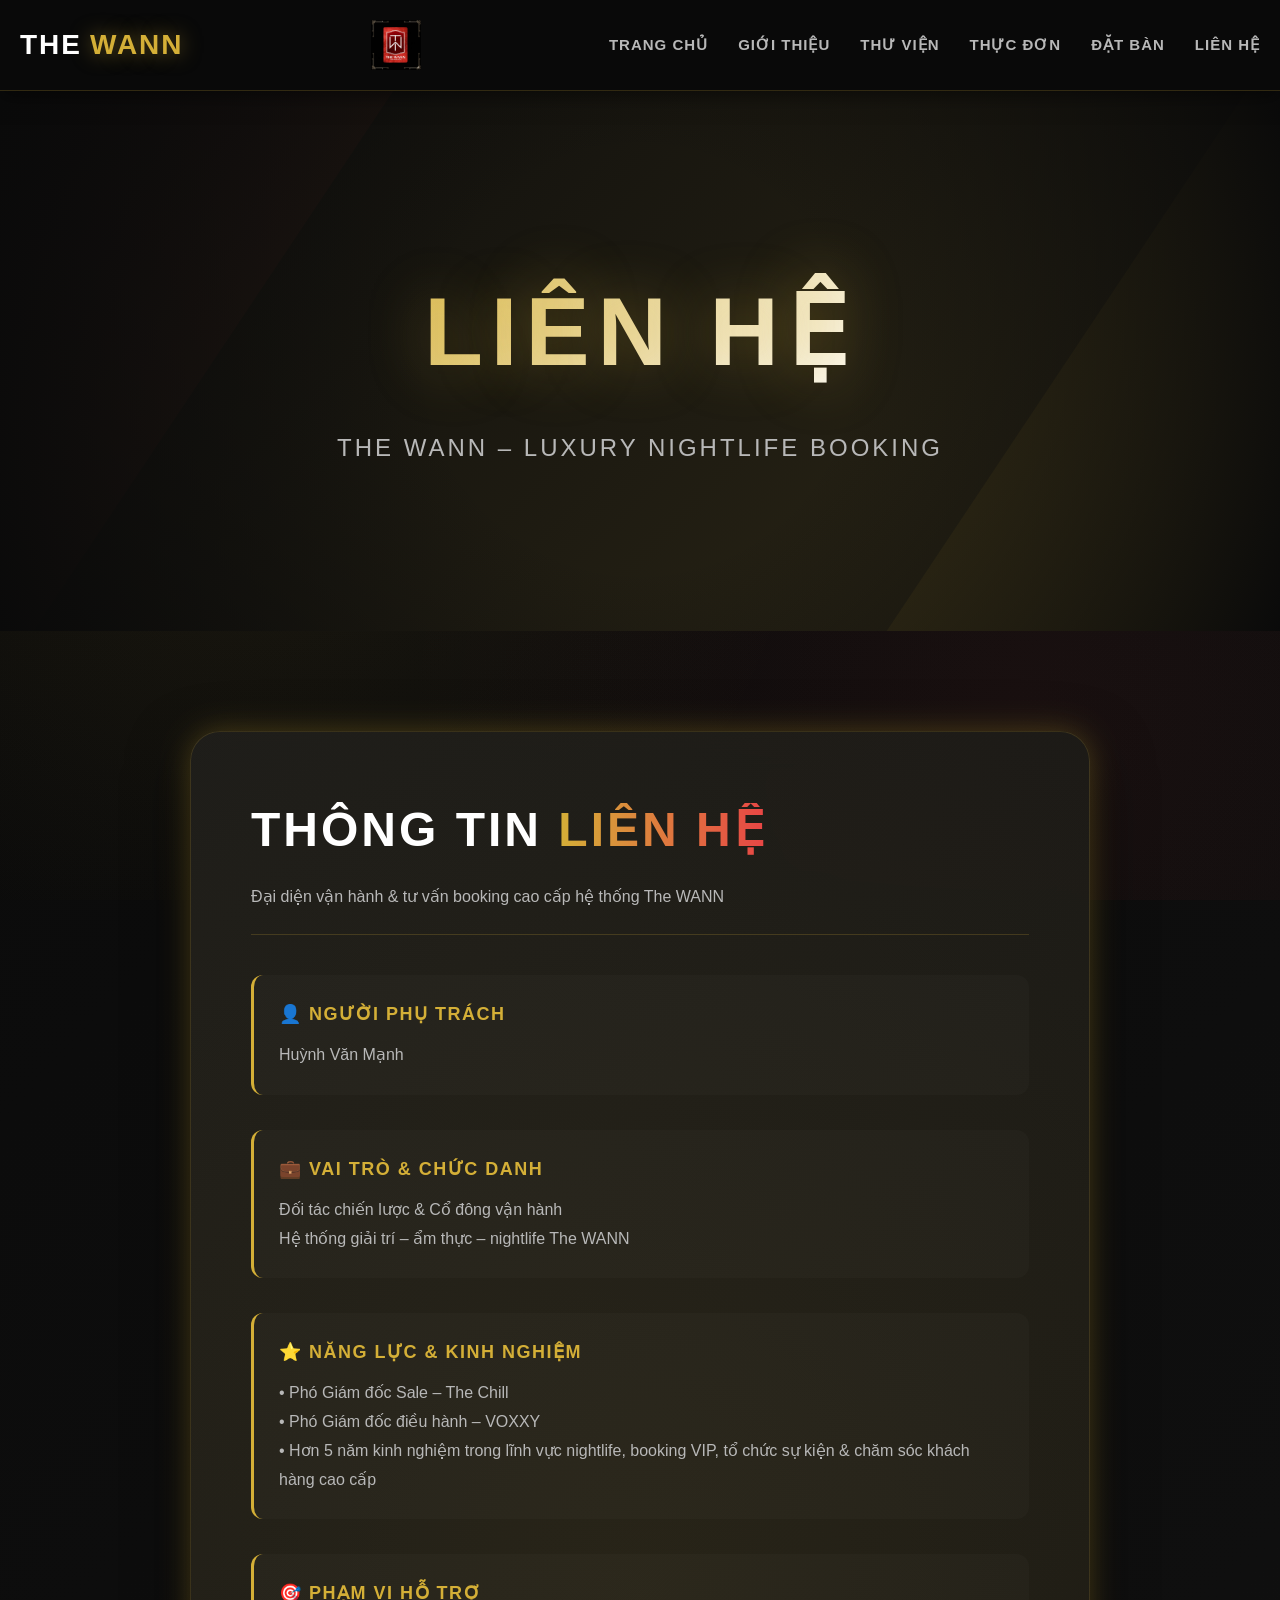
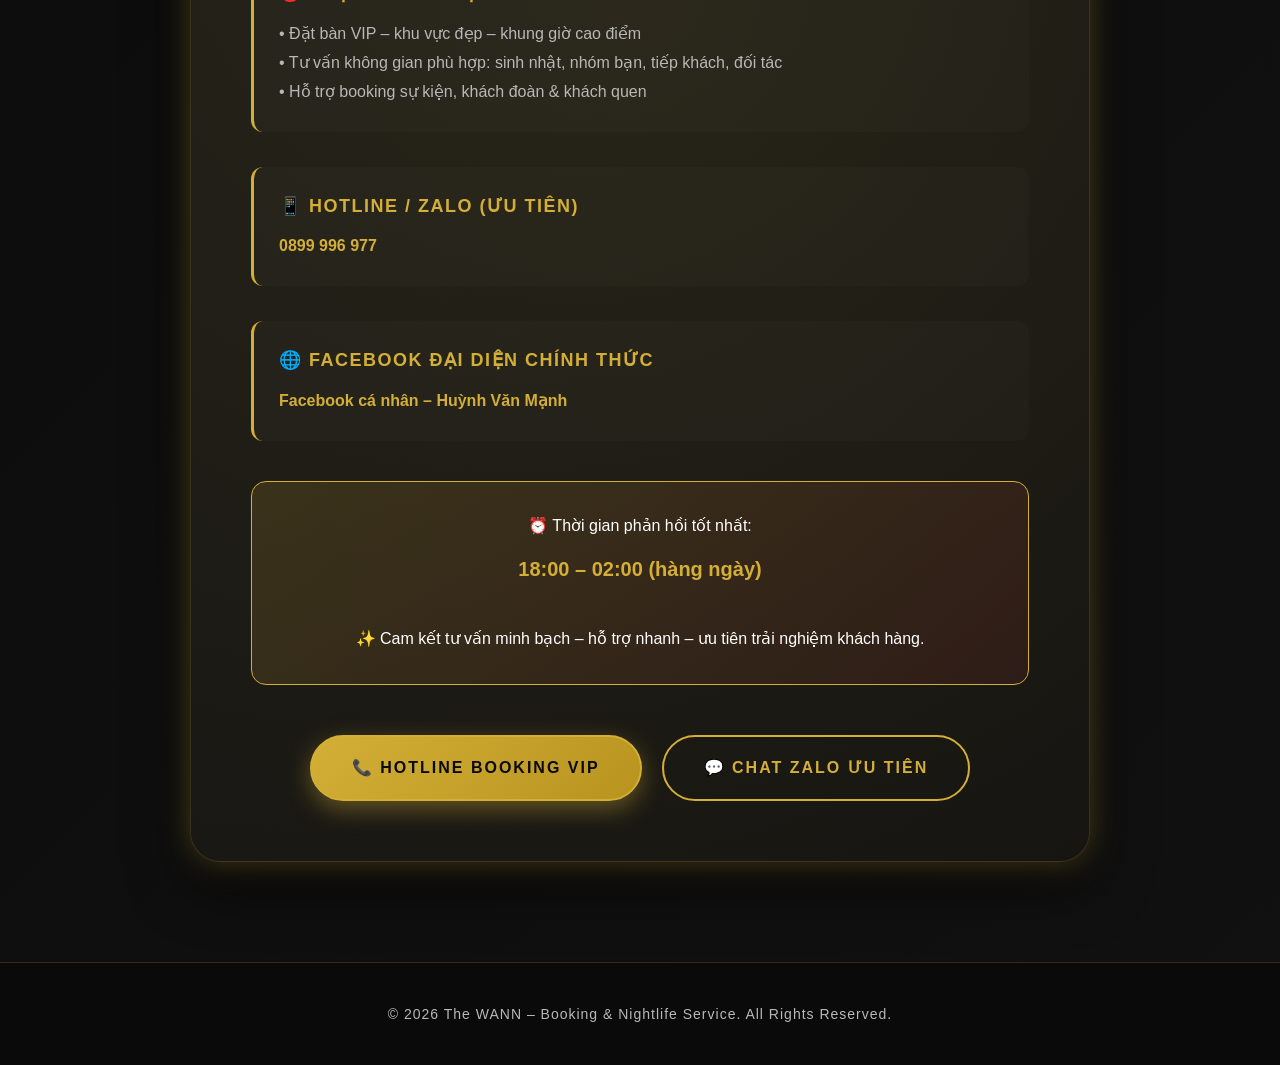
<file: contact.html>
<!DOCTYPE html>
<html lang="vi">
<head>
  <meta charset="UTF-8">
  <title>Liên hệ – The WANN | Booking Nightlife Cao Cấp</title>

  <!-- SEO -->
  <meta name="description" content="Liên hệ The WANN – Đặt bàn VIP, booking nightlife cao cấp, hỗ trợ sự kiện & khách đoàn. Hotline/Zalo 0899 996 977">
  <meta name="keywords" content="The WANN, booking nightlife, đặt bàn VIP, booking bar club, nightlife cao cấp">
  <meta name="viewport" content="width=device-width, initial-scale=1.0">

  <!-- Favicon -->
  <link rel="icon" href="images/favicon.png" type="image/png">

  <style>
    /* ==================== RESET & BASE ==================== */
    * {
      margin: 0;
      padding: 0;
      box-sizing: border-box;
    }

    :root {
      --primary-gold: #d4af37;
      --deep-black: #0a0a0a;
      --dark-bg: #111111;
      --card-bg: #1a1a1a;
      --text-primary: #ffffff;
      --text-secondary: #b8b8b8;
      --accent-red: #e84545;
      --border-subtle: rgba(212, 175, 55, 0.2);
      --shadow-glow: 0 0 30px rgba(212, 175, 55, 0.3);
      --transition: all 0.4s cubic-bezier(0.4, 0, 0.2, 1);
    }

    body {
      font-family: 'Segoe UI', 'Arial', sans-serif;
      background: linear-gradient(135deg, var(--deep-black) 0%, var(--dark-bg) 100%);
      color: var(--text-primary);
      line-height: 1.6;
      overflow-x: hidden;
      position: relative;
    }

    /* Animated Background */
    body::before {
      content: '';
      position: fixed;
      top: 0;
      left: 0;
      width: 100%;
      height: 100%;
      background: 
        radial-gradient(circle at 20% 50%, rgba(212, 175, 55, 0.08) 0%, transparent 50%),
        radial-gradient(circle at 80% 80%, rgba(232, 69, 69, 0.06) 0%, transparent 50%);
      pointer-events: none;
      z-index: 0;
      animation: bgPulse 15s ease-in-out infinite;
    }

    @keyframes bgPulse {
      0%, 100% { opacity: 0.4; }
      50% { opacity: 0.7; }
    }

    .container {
      max-width: 1400px;
      margin: 0 auto;
      padding: 0 20px;
      position: relative;
      z-index: 1;
    }

    /* ==================== HEADER ==================== */
    .site-header {
      background: rgba(10, 10, 10, 0.95);
      backdrop-filter: blur(20px);
      border-bottom: 1px solid var(--border-subtle);
      padding: 20px 0;
      position: sticky;
      top: 0;
      z-index: 1000;
      box-shadow: 0 4px 20px rgba(0, 0, 0, 0.5);
      animation: slideDown 0.6s ease-out;
    }

    @keyframes slideDown {
      from {
        transform: translateY(-100%);
        opacity: 0;
      }
      to {
        transform: translateY(0);
        opacity: 1;
      }
    }

    .header-inner {
      display: flex;
      justify-content: space-between;
      align-items: center;
      gap: 30px;
    }

    .brand {
      font-size: 28px;
      font-weight: 900;
      text-decoration: none;
      display: flex;
      gap: 8px;
      align-items: center;
      transition: var(--transition);
    }

    .brand:hover {
      transform: scale(1.05);
      filter: drop-shadow(0 0 15px var(--primary-gold));
    }

    .brand-the {
      color: var(--text-primary);
      letter-spacing: 2px;
    }

    .brand-wann {
      color: var(--primary-gold);
      letter-spacing: 2px;
      text-shadow: 0 0 20px rgba(212, 175, 55, 0.5);
    }

    .header-logo {
      width: 50px;
      height: 50px;
      object-fit: contain;
      animation: rotate360 20s linear infinite;
    }

    @keyframes rotate360 {
      from { transform: rotate(0deg); }
      to { transform: rotate(360deg); }
    }

    .main-nav ul {
      display: flex;
      list-style: none;
      gap: 30px;
    }

    .main-nav a {
      color: var(--text-secondary);
      text-decoration: none;
      font-weight: 600;
      font-size: 15px;
      text-transform: uppercase;
      letter-spacing: 1px;
      position: relative;
      padding: 8px 0;
      transition: var(--transition);
    }

    .main-nav a::after {
      content: '';
      position: absolute;
      bottom: 0;
      left: 0;
      width: 0;
      height: 2px;
      background: linear-gradient(90deg, var(--primary-gold), var(--accent-red));
      transition: width 0.4s ease;
    }

    .main-nav a:hover {
      color: var(--primary-gold);
    }

    .main-nav a:hover::after {
      width: 100%;
    }

    /* ==================== HERO SECTION ==================== */
    .hero-contact {
      height: 60vh;
      background: 
        linear-gradient(135deg, rgba(10, 10, 10, 0.8), rgba(212, 175, 55, 0.15)),
        url('data:image/svg+xml,<svg xmlns="http://www.w3.org/2000/svg" viewBox="0 0 1200 600"><rect fill="%23111111" width="1200" height="600"/><g fill-opacity="0.1"><polygon fill="%23d4af37" points="1200 0 800 600 1200 600"/><polygon fill="%23e84545" points="0 600 400 0 0 0"/></g></svg>');
      background-size: cover;
      background-position: center;
      background-attachment: fixed;
      display: flex;
      align-items: center;
      justify-content: center;
      position: relative;
      overflow: hidden;
    }

    .hero-contact::before {
      content: '';
      position: absolute;
      top: 0;
      left: 0;
      right: 0;
      bottom: 0;
      background: radial-gradient(circle at center, transparent 30%, var(--deep-black) 100%);
    }

    .hero-content {
      text-align: center;
      position: relative;
      z-index: 2;
      animation: fadeInUp 1s ease-out;
    }

    @keyframes fadeInUp {
      from {
        opacity: 0;
        transform: translateY(50px);
      }
      to {
        opacity: 1;
        transform: translateY(0);
      }
    }

    .hero-content h1 {
      font-size: clamp(48px, 8vw, 96px);
      font-weight: 900;
      background: linear-gradient(135deg, var(--primary-gold), #fff, var(--primary-gold));
      background-size: 200% auto;
      -webkit-background-clip: text;
      -webkit-text-fill-color: transparent;
      background-clip: text;
      letter-spacing: 8px;
      margin-bottom: 20px;
      animation: gradientShift 3s ease infinite;
      text-shadow: 0 0 60px rgba(212, 175, 55, 0.4);
    }

    @keyframes gradientShift {
      0%, 100% { background-position: 0% 50%; }
      50% { background-position: 100% 50%; }
    }

    .hero-content p {
      font-size: clamp(18px, 2.5vw, 24px);
      color: var(--text-secondary);
      letter-spacing: 3px;
      text-transform: uppercase;
      animation: fadeIn 1.5s ease-out 0.3s both;
    }

    @keyframes fadeIn {
      from { opacity: 0; }
      to { opacity: 1; }
    }

    /* ==================== CONTACT SECTION ==================== */
    .contact-section {
      padding: 100px 0;
      position: relative;
      z-index: 1;
    }

    .contact-card {
      max-width: 900px;
      margin: 0 auto;
      background: linear-gradient(135deg, rgba(26, 26, 26, 0.95), rgba(17, 17, 17, 0.95));
      backdrop-filter: blur(20px);
      border: 1px solid var(--border-subtle);
      border-radius: 30px;
      padding: 60px;
      box-shadow: 
        var(--shadow-glow),
        0 20px 60px rgba(0, 0, 0, 0.7);
      position: relative;
      overflow: hidden;
      animation: scaleIn 0.8s ease-out;
    }

    @keyframes scaleIn {
      from {
        opacity: 0;
        transform: scale(0.9);
      }
      to {
        opacity: 1;
        transform: scale(1);
      }
    }

    .contact-card::before {
      content: '';
      position: absolute;
      top: -50%;
      left: -50%;
      width: 200%;
      height: 200%;
      background: radial-gradient(circle, rgba(212, 175, 55, 0.1) 0%, transparent 70%);
      animation: rotate 20s linear infinite;
      pointer-events: none;
    }

    @keyframes rotate {
      from { transform: rotate(0deg); }
      to { transform: rotate(360deg); }
    }

    .contact-card > * {
      position: relative;
      z-index: 2;
    }

    .contact-card h2 {
      font-size: clamp(32px, 5vw, 48px);
      font-weight: 900;
      margin-bottom: 15px;
      text-transform: uppercase;
      letter-spacing: 3px;
      color: var(--text-primary);
    }

    .contact-card h2 span {
      background: linear-gradient(90deg, var(--primary-gold), var(--accent-red));
      -webkit-background-clip: text;
      -webkit-text-fill-color: transparent;
      background-clip: text;
    }

    .contact-sub {
      font-size: 16px;
      color: var(--text-secondary);
      margin-bottom: 40px;
      padding-bottom: 25px;
      border-bottom: 1px solid var(--border-subtle);
    }

    .contact-item {
      margin-bottom: 35px;
      padding: 25px;
      background: rgba(255, 255, 255, 0.02);
      border-left: 3px solid var(--primary-gold);
      border-radius: 12px;
      transition: var(--transition);
      opacity: 0;
      animation: slideInLeft 0.6s ease-out forwards;
    }

    .contact-item:nth-child(even) {
      animation: slideInRight 0.6s ease-out forwards;
    }

    @keyframes slideInLeft {
      from {
        opacity: 0;
        transform: translateX(-30px);
      }
      to {
        opacity: 1;
        transform: translateX(0);
      }
    }

    @keyframes slideInRight {
      from {
        opacity: 0;
        transform: translateX(30px);
      }
      to {
        opacity: 1;
        transform: translateX(0);
      }
    }

    .contact-item:hover {
      background: rgba(212, 175, 55, 0.08);
      transform: translateX(10px);
      box-shadow: 0 8px 25px rgba(212, 175, 55, 0.2);
    }

    .contact-item strong {
      display: block;
      font-size: 18px;
      color: var(--primary-gold);
      margin-bottom: 12px;
      text-transform: uppercase;
      letter-spacing: 1.5px;
      font-weight: 700;
    }

    .contact-item p {
      font-size: 16px;
      color: var(--text-secondary);
      line-height: 1.8;
    }

    .contact-item a {
      color: var(--primary-gold);
      text-decoration: none;
      font-weight: 600;
      transition: var(--transition);
      position: relative;
      display: inline-block;
    }

    .contact-item a::after {
      content: '→';
      margin-left: 8px;
      opacity: 0;
      transition: var(--transition);
    }

    .contact-item a:hover {
      color: var(--accent-red);
      transform: translateX(5px);
    }

    .contact-item a:hover::after {
      opacity: 1;
      margin-left: 12px;
    }

    .contact-note {
      background: linear-gradient(135deg, rgba(212, 175, 55, 0.15), rgba(232, 69, 69, 0.1));
      padding: 30px;
      border-radius: 15px;
      border: 1px solid var(--primary-gold);
      margin: 40px 0;
      text-align: center;
      animation: pulse 2s ease-in-out infinite;
    }

    @keyframes pulse {
      0%, 100% { box-shadow: 0 0 20px rgba(212, 175, 55, 0.3); }
      50% { box-shadow: 0 0 40px rgba(212, 175, 55, 0.6); }
    }

    .contact-note p {
      color: var(--text-primary);
      font-size: 16px;
      line-height: 1.8;
    }

    .contact-note strong {
      color: var(--primary-gold);
      font-size: 20px;
      display: block;
      margin: 10px 0;
    }

    /* ==================== BUTTONS ==================== */
    .contact-actions {
      display: flex;
      gap: 20px;
      margin-top: 50px;
      flex-wrap: wrap;
      justify-content: center;
    }

    .btn {
      display: inline-flex;
      align-items: center;
      justify-content: center;
      padding: 18px 40px;
      font-size: 16px;
      font-weight: 700;
      text-transform: uppercase;
      letter-spacing: 2px;
      text-decoration: none;
      border-radius: 50px;
      transition: var(--transition);
      position: relative;
      overflow: hidden;
      cursor: pointer;
      border: 2px solid var(--primary-gold);
      background: linear-gradient(135deg, var(--primary-gold), #b8941f);
      color: var(--deep-black);
      box-shadow: 0 8px 25px rgba(212, 175, 55, 0.4);
    }

    .btn::before {
      content: '';
      position: absolute;
      top: 50%;
      left: 50%;
      width: 0;
      height: 0;
      border-radius: 50%;
      background: rgba(255, 255, 255, 0.3);
      transform: translate(-50%, -50%);
      transition: width 0.6s, height 0.6s;
    }

    .btn:hover::before {
      width: 300px;
      height: 300px;
    }

    .btn:hover {
      transform: translateY(-3px) scale(1.05);
      box-shadow: 0 15px 40px rgba(212, 175, 55, 0.6);
    }

    .btn-outline {
      background: transparent;
      color: var(--primary-gold);
      border: 2px solid var(--primary-gold);
      box-shadow: none;
    }

    .btn-outline:hover {
      background: var(--primary-gold);
      color: var(--deep-black);
      box-shadow: 0 15px 40px rgba(212, 175, 55, 0.5);
    }

    /* ==================== FOOTER ==================== */
    footer {
      background: var(--deep-black);
      padding: 40px 0;
      text-align: center;
      border-top: 1px solid var(--border-subtle);
      position: relative;
      z-index: 1;
    }

    footer p {
      color: var(--text-secondary);
      font-size: 14px;
      letter-spacing: 1px;
    }

    /* ==================== FLOATING PARTICLES ==================== */
    .particle {
      position: fixed;
      width: 4px;
      height: 4px;
      background: var(--primary-gold);
      border-radius: 50%;
      pointer-events: none;
      opacity: 0;
      z-index: 0;
      animation: float 4s ease-in infinite;
    }

    @keyframes float {
      0% {
        transform: translateY(100vh) scale(0);
        opacity: 0;
      }
      10% {
        opacity: 0.8;
      }
      90% {
        opacity: 0.8;
      }
      100% {
        transform: translateY(-100vh) scale(1);
        opacity: 0;
      }
    }

    /* ==================== SCROLL INDICATOR ==================== */
    .scroll-indicator {
      position: fixed;
      top: 0;
      left: 0;
      height: 4px;
      background: linear-gradient(90deg, var(--primary-gold), var(--accent-red));
      z-index: 9999;
      transform-origin: left;
      transform: scaleX(0);
      transition: transform 0.1s ease-out;
    }

    /* ==================== RESPONSIVE ==================== */
    @media (max-width: 1024px) {
      .header-inner {
        flex-wrap: wrap;
      }

      .main-nav ul {
        gap: 20px;
      }

      .contact-card {
        padding: 40px 30px;
      }
    }

    @media (max-width: 768px) {
      .main-nav ul {
        flex-direction: column;
        gap: 15px;
        align-items: center;
      }

      .hero-contact {
        height: 50vh;
      }

      .contact-card {
        padding: 30px 20px;
        border-radius: 20px;
      }

      .contact-actions {
        flex-direction: column;
      }

      .btn {
        width: 100%;
      }

      .contact-item {
        padding: 20px;
      }
    }

    @media (max-width: 480px) {
      .brand {
        font-size: 22px;
      }

      .header-logo {
        width: 40px;
        height: 40px;
      }

      .hero-content h1 {
        letter-spacing: 4px;
      }

      .contact-card h2 {
        font-size: 28px;
      }
    }

    /* ==================== CUSTOM SCROLLBAR ==================== */
    ::-webkit-scrollbar {
      width: 12px;
    }

    ::-webkit-scrollbar-track {
      background: var(--deep-black);
    }

    ::-webkit-scrollbar-thumb {
      background: linear-gradient(180deg, var(--primary-gold), var(--accent-red));
      border-radius: 10px;
    }

    ::-webkit-scrollbar-thumb:hover {
      background: var(--primary-gold);
    }
  </style>
</head>

<body class="contact-page">

<!-- Scroll Progress Indicator -->
<div class="scroll-indicator" id="scrollIndicator"></div>

<!-- ================= HEADER ================= -->
<header class="site-header">
  <div class="container header-inner">

    <a href="index.html" class="brand" aria-label="The WANN homepage">
      <span class="brand-the">THE</span>
      <span class="brand-wann">WANN</span>
    </a>

    <img src="assets/images/logo.png"
         alt="The WANN Logo"
         class="header-logo"
         width="64" height="64"
         loading="eager"
         onerror="this.style.display='none'">

    <nav class="main-nav" aria-label="Main navigation">
      <ul class="nav-list">
        <li><a href="index.html">Trang Chủ</a></li>
        <li><a href="about.html">Giới Thiệu</a></li>
        <li><a href="gallery.html">Thư Viện</a></li>
        <li><a href="menu.html">Thực Đơn</a></li>
        <li><a href="booking.html">Đặt Bàn</a></li>
        <li><a href="contact.html">Liên Hệ</a></li>
      </ul>
    </nav>

  </div>
</header>

<!-- HERO -->
<header class="hero hero-contact">
  <div class="hero-content">
    <h1>LIÊN HỆ</h1>
    <p>The WANN – Luxury Nightlife Booking</p>
  </div>
</header>

<!-- CONTACT SECTION -->
<section class="contact-section">
  <div class="contact-card">

    <h2>Thông tin <span>liên hệ</span></h2>
    <p class="contact-sub">
      Đại diện vận hành & tư vấn booking cao cấp hệ thống The WANN
    </p>

    <div class="contact-item">
      <strong>👤 Người phụ trách</strong>
      <p>Huỳnh Văn Mạnh</p>
    </div>

    <div class="contact-item">
      <strong>💼 Vai trò & Chức danh</strong>
      <p>
        Đối tác chiến lược & Cổ đông vận hành<br>
        Hệ thống giải trí – ẩm thực – nightlife The WANN
      </p>
    </div>

    <div class="contact-item">
      <strong>⭐ Năng lực & Kinh nghiệm</strong>
      <p>
        • Phó Giám đốc Sale – The Chill<br>
        • Phó Giám đốc điều hành – VOXXY<br>
        • Hơn 5 năm kinh nghiệm trong lĩnh vực nightlife, booking VIP, tổ chức sự kiện & chăm sóc khách hàng cao cấp
      </p>
    </div>

    <div class="contact-item">
      <strong>🎯 Phạm vi hỗ trợ</strong>
      <p>
        • Đặt bàn VIP – khu vực đẹp – khung giờ cao điểm<br>
        • Tư vấn không gian phù hợp: sinh nhật, nhóm bạn, tiếp khách, đối tác<br>
        • Hỗ trợ booking sự kiện, khách đoàn & khách quen
      </p>
    </div>

    <div class="contact-item">
      <strong>📱 Hotline / Zalo (Ưu tiên)</strong>
      <p>
        <a href="tel:0899996977">0899 996 977</a>
      </p>
    </div>

    <div class="contact-item">
      <strong>🌐 Facebook đại diện chính thức</strong>
      <p>
        <a href="https://www.facebook.com/share/16c7bFb5EL/?mibextid=wwXIfr"
           target="_blank"
           rel="noopener noreferrer">
          Facebook cá nhân – Huỳnh Văn Mạnh
        </a>
      </p>
    </div>

    <div class="contact-note">
      <p>
        ⏰ Thời gian phản hồi tốt nhất:<br>
        <strong>18:00 – 02:00 (hàng ngày)</strong><br>
        ✨ Cam kết tư vấn minh bạch – hỗ trợ nhanh – ưu tiên trải nghiệm khách hàng.
      </p>
    </div>

    <div class="contact-actions">
      <a href="tel:0899996977" class="btn">📞 Hotline Booking VIP</a>
      <a href="https://zalo.me/0899996977" class="btn btn-outline">💬 Chat Zalo Ưu tiên</a>
    </div>

  </div>
</section>

<!-- FOOTER -->
<footer>
  <p>© 2026 The WANN – Booking & Nightlife Service. All Rights Reserved.</p>
</footer>

<script>
  // ==================== SCROLL PROGRESS INDICATOR ====================
  window.addEventListener('scroll', () => {
    const scrollIndicator = document.getElementById('scrollIndicator');
    const windowHeight = document.documentElement.scrollHeight - document.documentElement.clientHeight;
    const scrolled = (window.scrollY / windowHeight) * 100;
    scrollIndicator.style.transform = `scaleX(${scrolled / 100})`;
  });

  // ==================== FLOATING PARTICLES ====================
  function createParticle() {
    const particle = document.createElement('div');
    particle.className = 'particle';
    particle.style.left = Math.random() * 100 + 'vw';
    particle.style.animationDuration = (Math.random() * 3 + 2) + 's';
    particle.style.animationDelay = Math.random() * 2 + 's';
    document.body.appendChild(particle);

    setTimeout(() => {
      particle.remove();
    }, 6000);
  }

  setInterval(createParticle, 500);

  // ==================== SMOOTH SCROLL ====================
  document.querySelectorAll('a[href^="#"]').forEach(anchor => {
    anchor.addEventListener('click', function (e) {
      e.preventDefault();
      const target = document.querySelector(this.getAttribute('href'));
      if (target) {
        target.scrollIntoView({
          behavior: 'smooth',
          block: 'start'
        });
      }
    });
  });

  // ==================== CONTACT ITEMS ANIMATION ON SCROLL ====================
  const observerOptions = {
    threshold: 0.1,
    rootMargin: '0px 0px -50px 0px'
  };

  const observer = new IntersectionObserver((entries) => {
    entries.forEach((entry, index) => {
      if (entry.isIntersecting) {
        setTimeout(() => {
          entry.target.style.opacity = '1';
          entry.target.style.transform = 'translateX(0)';
        }, index * 100);
        observer.unobserve(entry.target);
      }
    });
  }, observerOptions);

  document.querySelectorAll('.contact-item').forEach((item) => {
    item.style.opacity = '0';
    observer.observe(item);
  });

  // ==================== BUTTON RIPPLE EFFECT ====================
  document.querySelectorAll('.btn').forEach(button => {
    button.addEventListener('click', function(e) {
      const ripple = document.createElement('span');
      const rect = this.getBoundingClientRect();
      const size = Math.max(rect.width, rect.height);
      const x = e.clientX - rect.left - size / 2;
      const y = e.clientY - rect.top - size / 2;

      ripple.style.width = ripple.style.height = size + 'px';
      ripple.style.left = x + 'px';
      ripple.style.top = y + 'px';
      ripple.classList.add('ripple-effect');

      this.appendChild(ripple);

      setTimeout(() => {
        ripple.remove();
      }, 600);
    });
  });

  // ==================== PARALLAX EFFECT ON HERO ====================
  window.addEventListener('scroll', () => {
    const scrolled = window.pageYOffset;
    const hero = document.querySelector('.hero-contact');
    if (hero) {
      hero.style.transform = `translateY(${scrolled * 0.5}px)`;
    }
  });

  // ==================== COPY TO CLIPBOARD ====================
  document.querySelectorAll('.contact-item a[href^="tel:"]').forEach(link => {
    link.addEventListener('contextmenu', function(e) {
      e.preventDefault();
      const phone = this.textContent.trim();
      navigator.clipboard.writeText(phone).then(() => {
        // Create toast notification
        const toast = document.createElement('div');
        toast.textContent = '📋 Đã sao chép số điện thoại!';
        toast.style.cssText = `
          position: fixed;
          top: 20px;
          right: 20px;
          background: linear-gradient(135deg, #d4af37, #b8941f);
          color: #0a0a0a;
          padding: 15px 25px;
          border-radius: 50px;
          font-weight: 700;
          z-index: 10000;
          animation: slideInRight 0.4s ease-out;
          box-shadow: 0 8px 25px rgba(212, 175, 55, 0.4);
        `;
        document.body.appendChild(toast);

        setTimeout(() => {
          toast.style.animation = 'slideOutRight 0.4s ease-out';
          setTimeout(() => toast.remove(), 400);
        }, 2000);
      });
    });
  });

  // ==================== KEYBOARD NAVIGATION ====================
  document.addEventListener('keydown', (e) => {
    if (e.key === 'Escape') {
      window.scrollTo({ top: 0, behavior: 'smooth' });
    }
  });

  // ==================== PAGE LOAD ANIMATION ====================
  window.addEventListener('load', () => {
    document.body.style.opacity = '0';
    setTimeout(() => {
      document.body.style.transition = 'opacity 0.6s ease-out';
      document.body.style.opacity = '1';
    }, 100);
  });

  // ==================== MOBILE MENU TOGGLE (if needed) ====================
  const createMobileMenu = () => {
    if (window.innerWidth <= 768) {
      const nav = document.querySelector('.main-nav');
      const navList = document.querySelector('.nav-list');
      
      if (!document.querySelector('.mobile-menu-toggle')) {
        const toggle = document.createElement('button');
        toggle.className = 'mobile-menu-toggle';
        toggle.innerHTML = '☰';
        toggle.style.cssText = `
          display: block;
          background: var(--primary-gold);
          color: var(--deep-black);
          border: none;
          padding: 10px 20px;
          font-size: 24px;
          cursor: pointer;
          border-radius: 8px;
        `;
        
        toggle.addEventListener('click', () => {
          navList.style.display = navList.style.display === 'flex' ? 'none' : 'flex';
        });
        
        nav.insertBefore(toggle, navList);
        navList.style.display = 'none';
      }
    }
  };

  createMobileMenu();
  window.addEventListener('resize', createMobileMenu);

  // ==================== CONSOLE EASTER EGG ====================
  console.log('%c🌟 THE WANN - Luxury Nightlife Booking 🌟', 'color: #d4af37; font-size: 20px; font-weight: bold;');
  console.log('%cHotline: 0899 996 977', 'color: #e84545; font-size: 16px;');
  console.log('%cWebsite designed with ❤️', 'color: #b8b8b8; font-size: 12px;');
</script>

</body>
</html>
</file>
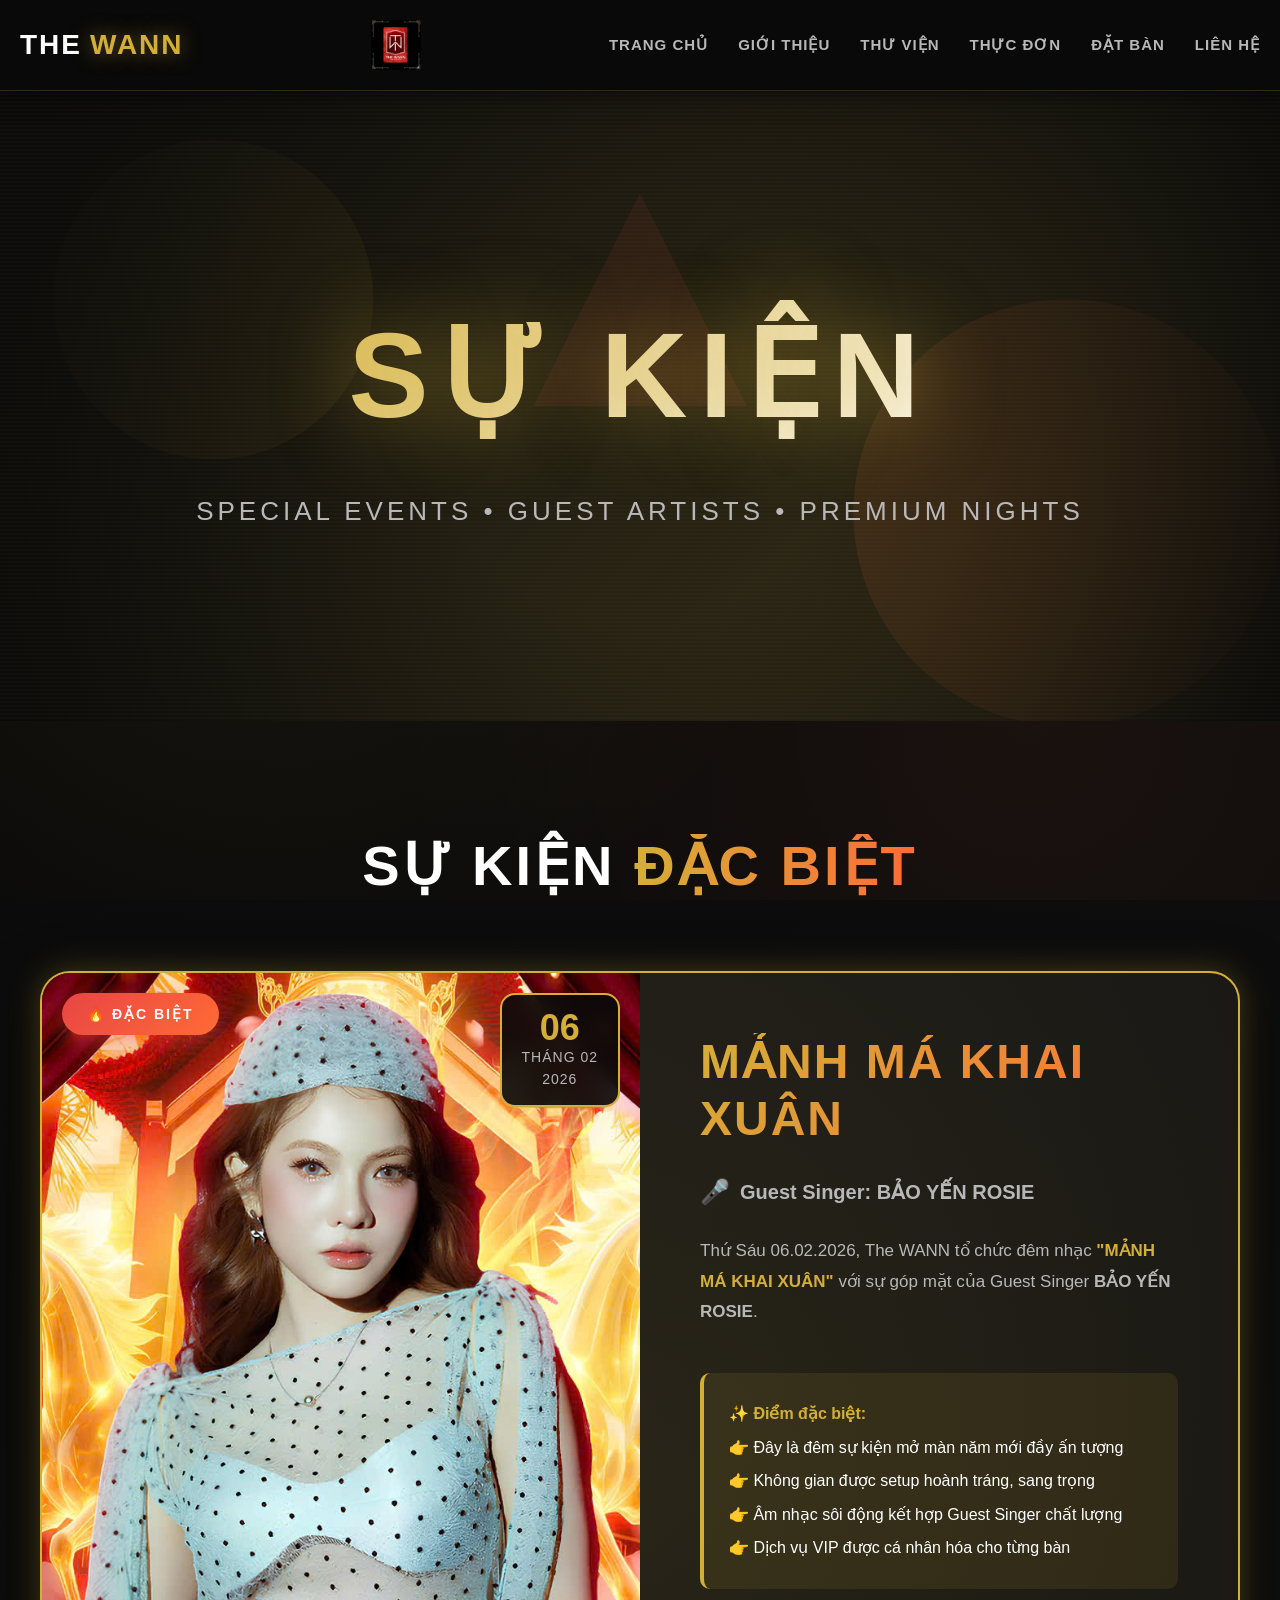
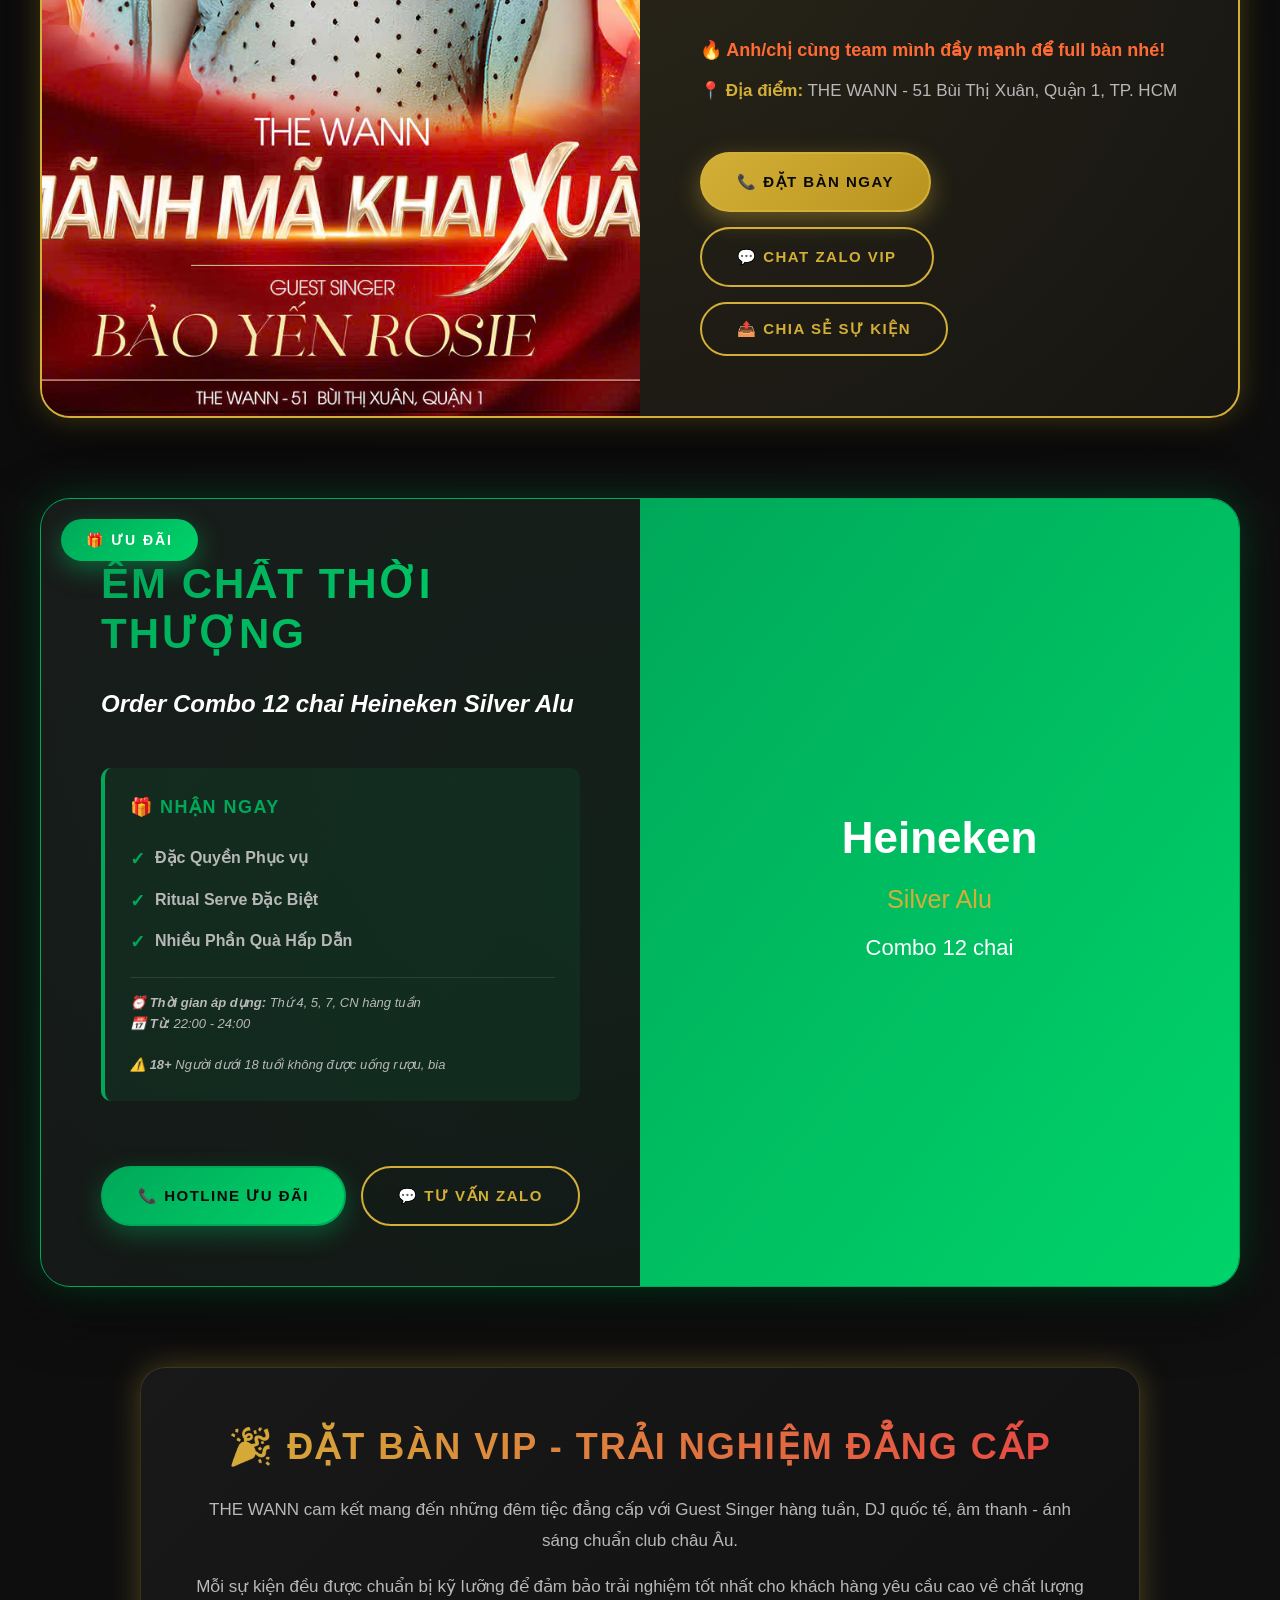
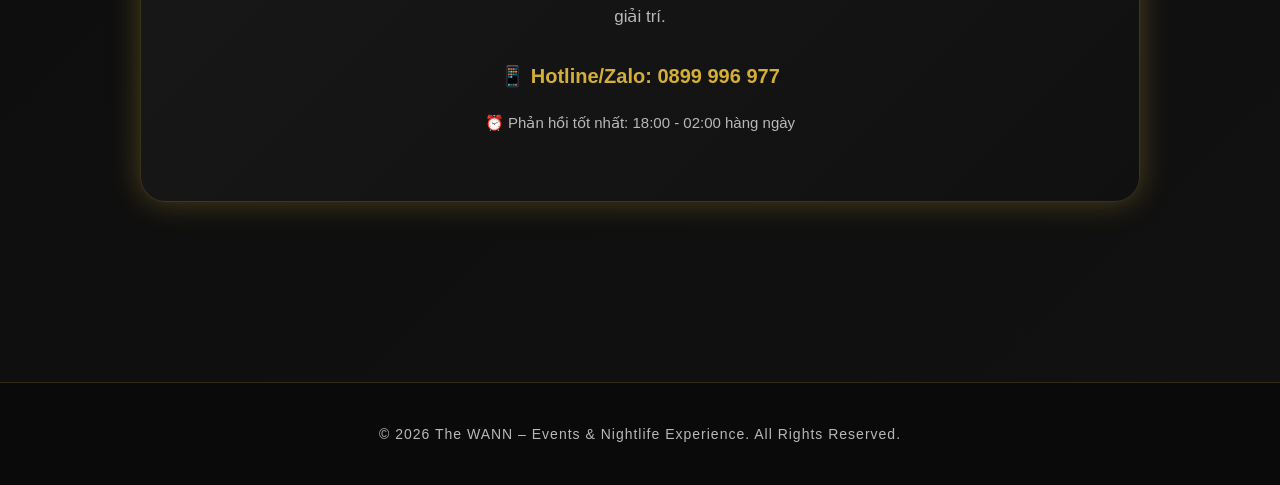
<file: events.html>
<!DOCTYPE html>
<html lang="vi">
<head>
  <meta charset="UTF-8" />
  <meta name="viewport" content="width=device-width, initial-scale=1.0" />
  <title>THE WANN | Sự Kiện - Events & Promotions</title>

  <!-- SEO -->
  <meta name="description" content="Sự kiện đặc biệt tại THE WANN - Guest Singer, DJ quốc tế, Combo Heineken ưu đãi. Đặt bàn VIP ngay!">
  <meta name="keywords" content="The WANN events, guest singer, nightlife events, Heineken promotion, VIP booking">
<!-- ==================== OPEN GRAPH / SOCIAL SHARE ==================== -->
<meta property="og:type" content="event">
<meta property="og:title" content="MẢNH MÁ KHAI XUÂN – Guest Singer Bảo Yến Rosie">
<meta property="og:description" content="Đêm nhạc đặc biệt mở màn năm mới tại THE WANN – 06.02.2026. Không gian sang trọng, âm nhạc đỉnh cao, dịch vụ VIP cá nhân hóa.">
<meta property="og:image" content="https://thewann.club/assets/images/event-manh-ma-khai-xuan.jpg">

<meta property="og:image:width" content="1200">
<meta property="og:image:height" content="630">
<meta property="og:url" content="https://thewann.club/events.html">
<meta property="og:site_name" content="THE WANN">

<!-- ZALO -->
<meta property="zalo:app_id" content="YOUR_ZALO_APP_ID">

<!-- Twitter (phòng hờ) -->
<meta name="twitter:card" content="summary_large_image">

<meta name="twitter:title" content="MẢNH MÁ KHAI XUÂN – THE WANN">
<meta name="twitter:description" content="Guest Singer Bảo Yến Rosie | 06.02.2026 | Đặt bàn VIP ngay">
<meta property="og:image" content="https://thewann.club/assets/images/event-manh-ma-khai-xuan.jpg">



  <!-- Favicon -->
  <link rel="icon" href="images/favicon.png" type="image/png">

  <style>
    /* ==================== RESET & BASE ==================== */
    * {
      margin: 0;
      padding: 0;
      box-sizing: border-box;
    }

    :root {
      --primary-gold: #d4af37;
      --deep-black: #0a0a0a;
      --dark-bg: #111111;
      --card-bg: #1a1a1a;
      --text-primary: #ffffff;
      --text-secondary: #b8b8b8;
      --accent-red: #e84545;
      --accent-orange: #ff6b35;
      --accent-green: #00a859;
      --border-subtle: rgba(212, 175, 55, 0.2);
      --shadow-glow: 0 0 30px rgba(212, 175, 55, 0.3);
      --transition: all 0.4s cubic-bezier(0.4, 0, 0.2, 1);
    }

    body {
      font-family: 'Segoe UI', 'Arial', sans-serif;
      background: linear-gradient(135deg, var(--deep-black) 0%, var(--dark-bg) 100%);
      color: var(--text-primary);
      line-height: 1.6;
      overflow-x: hidden;
      position: relative;
    }

    /* Animated Background */
    body::before {
      content: '';
      position: fixed;
      top: 0;
      left: 0;
      width: 100%;
      height: 100%;
      background: 
        radial-gradient(circle at 20% 50%, rgba(212, 175, 55, 0.08) 0%, transparent 50%),
        radial-gradient(circle at 80% 80%, rgba(255, 107, 53, 0.06) 0%, transparent 50%);
      pointer-events: none;
      z-index: 0;
      animation: bgPulse 15s ease-in-out infinite;
    }

    @keyframes bgPulse {
      0%, 100% { opacity: 0.4; }
      50% { opacity: 0.7; }
    }

    .container {
      max-width: 1400px;
      margin: 0 auto;
      padding: 0 20px;
      position: relative;
      z-index: 1;
    }

    /* ==================== HEADER ==================== */
    .site-header {
      background: rgba(10, 10, 10, 0.98);
      backdrop-filter: blur(20px);
      border-bottom: 1px solid var(--border-subtle);
      padding: 20px 0;
      position: sticky;
      top: 0;
      z-index: 1000;
      box-shadow: 0 4px 20px rgba(0, 0, 0, 0.5);
      animation: slideDown 0.6s ease-out;
    }

    @keyframes slideDown {
      from {
        transform: translateY(-100%);
        opacity: 0;
      }
      to {
        transform: translateY(0);
        opacity: 1;
      }
    }

    .header-inner {
      display: flex;
      justify-content: space-between;
      align-items: center;
      gap: 30px;
    }

    .brand {
      font-size: 28px;
      font-weight: 900;
      text-decoration: none;
      display: flex;
      gap: 8px;
      align-items: center;
      transition: var(--transition);
    }

    .brand:hover {
      transform: scale(1.05);
      filter: drop-shadow(0 0 15px var(--primary-gold));
    }

    .brand-the {
      color: var(--text-primary);
      letter-spacing: 2px;
    }

    .brand-wann {
      color: var(--primary-gold);
      letter-spacing: 2px;
      text-shadow: 0 0 20px rgba(212, 175, 55, 0.5);
    }

    .header-logo {
      width: 50px;
      height: 50px;
      object-fit: contain;
      animation: rotate360 20s linear infinite;
    }

    @keyframes rotate360 {
      from { transform: rotate(0deg); }
      to { transform: rotate(360deg); }
    }

    .main-nav ul {
      display: flex;
      list-style: none;
      gap: 30px;
    }

    .main-nav a {
      color: var(--text-secondary);
      text-decoration: none;
      font-weight: 600;
      font-size: 15px;
      text-transform: uppercase;
      letter-spacing: 1px;
      position: relative;
      padding: 8px 0;
      transition: var(--transition);
    }

    .main-nav a::after {
      content: '';
      position: absolute;
      bottom: 0;
      left: 0;
      width: 0;
      height: 2px;
      background: linear-gradient(90deg, var(--primary-gold), var(--accent-red));
      transition: width 0.4s ease;
    }

    .main-nav a:hover {
      color: var(--primary-gold);
    }

    .main-nav a:hover::after {
      width: 100%;
    }

    /* ==================== HERO SECTION ==================== */
    .events-hero {
      height: 70vh;
      background: 
        linear-gradient(135deg, rgba(10, 10, 10, 0.7), rgba(212, 175, 55, 0.2)),
        url('data:image/svg+xml,<svg xmlns="http://www.w3.org/2000/svg" viewBox="0 0 1200 600"><rect fill="%23111111" width="1200" height="600"/><g fill-opacity="0.15"><circle fill="%23d4af37" cx="200" cy="200" r="150"/><circle fill="%23ff6b35" cx="1000" cy="400" r="200"/><polygon fill="%23e84545" points="600,100 700,300 500,300"/></g></svg>');
      background-size: cover;
      background-position: center;
      background-attachment: fixed;
      display: flex;
      align-items: center;
      justify-content: center;
      position: relative;
      overflow: hidden;
    }

    .events-hero::before {
      content: '';
      position: absolute;
      top: 0;
      left: 0;
      right: 0;
      bottom: 0;
      background: radial-gradient(circle at center, transparent 30%, var(--deep-black) 100%);
    }

    .events-hero::after {
      content: '';
      position: absolute;
      width: 100%;
      height: 100%;
      background: 
        repeating-linear-gradient(0deg, transparent, transparent 2px, rgba(212, 175, 55, 0.03) 2px, rgba(212, 175, 55, 0.03) 4px);
      animation: scan 8s linear infinite;
    }

    @keyframes scan {
      from { transform: translateY(0); }
      to { transform: translateY(50px); }
    }

    .hero-content {
      text-align: center;
      position: relative;
      z-index: 2;
      animation: heroFadeIn 1.2s ease-out;
    }

    @keyframes heroFadeIn {
      from {
        opacity: 0;
        transform: translateY(50px);
      }
      to {
        opacity: 1;
        transform: translateY(0);
      }
    }

    .hero-content h1 {
      font-size: clamp(56px, 10vw, 120px);
      font-weight: 900;
      background: linear-gradient(135deg, var(--primary-gold), #fff, var(--accent-orange));
      background-size: 200% auto;
      -webkit-background-clip: text;
      -webkit-text-fill-color: transparent;
      background-clip: text;
      letter-spacing: 12px;
      margin-bottom: 20px;
      animation: gradientShift 3s ease infinite;
      text-shadow: 0 0 80px rgba(212, 175, 55, 0.6);
    }

    @keyframes gradientShift {
      0%, 100% { background-position: 0% 50%; }
      50% { background-position: 100% 50%; }
    }

    .hero-content p {
      font-size: clamp(18px, 2.5vw, 26px);
      color: var(--text-secondary);
      letter-spacing: 4px;
      text-transform: uppercase;
      animation: fadeIn 1.5s ease-out 0.3s both;
    }

    @keyframes fadeIn {
      from { opacity: 0; }
      to { opacity: 1; }
    }

    /* ==================== EVENTS SECTION ==================== */
    .events-section {
      padding: 100px 20px;
      position: relative;
      z-index: 1;
    }

    .section-title {
      text-align: center;
      font-size: clamp(36px, 5vw, 56px);
      font-weight: 900;
      text-transform: uppercase;
      letter-spacing: 3px;
      margin-bottom: 60px;
      animation: fadeInUp 0.8s ease-out;
    }

    @keyframes fadeInUp {
      from {
        opacity: 0;
        transform: translateY(30px);
      }
      to {
        opacity: 1;
        transform: translateY(0);
      }
    }

    .section-title span {
      background: linear-gradient(90deg, var(--primary-gold), var(--accent-orange));
      -webkit-background-clip: text;
      -webkit-text-fill-color: transparent;
      background-clip: text;
    }

    /* ==================== EVENT CARD - FEATURED ==================== */
    .event-featured {
      max-width: 1200px;
      margin: 0 auto 80px;
      background: linear-gradient(135deg, rgba(26, 26, 26, 0.95), rgba(17, 17, 17, 0.95));
      backdrop-filter: blur(20px);
      border: 2px solid var(--primary-gold);
      border-radius: 30px;
      overflow: hidden;
      box-shadow: 
        var(--shadow-glow),
        0 20px 60px rgba(0, 0, 0, 0.7);
      position: relative;
      animation: scaleIn 0.8s ease-out;
    }

    @keyframes scaleIn {
      from {
        opacity: 0;
        transform: scale(0.95);
      }
      to {
        opacity: 1;
        transform: scale(1);
      }
    }

    .event-featured::before {
      content: '';
      position: absolute;
      top: -50%;
      right: -50%;
      width: 200%;
      height: 200%;
      background: radial-gradient(circle, rgba(212, 175, 55, 0.1) 0%, transparent 70%);
      animation: rotate 30s linear infinite;
      pointer-events: none;
    }

    @keyframes rotate {
      from { transform: rotate(0deg); }
      to { transform: rotate(360deg); }
    }

    .event-featured-badge {
      position: absolute;
      top: 20px;
      left: 20px;
      background: linear-gradient(135deg, var(--accent-red), var(--accent-orange));
      color: var(--text-primary);
      padding: 10px 25px;
      border-radius: 50px;
      font-weight: 900;
      font-size: 14px;
      text-transform: uppercase;
      letter-spacing: 2px;
      z-index: 10;
      box-shadow: 0 8px 25px rgba(232, 69, 69, 0.5);
      animation: pulse 2s ease-in-out infinite;
    }

    @keyframes pulse {
      0%, 100% { transform: scale(1); box-shadow: 0 8px 25px rgba(232, 69, 69, 0.5); }
      50% { transform: scale(1.05); box-shadow: 0 12px 35px rgba(232, 69, 69, 0.7); }
    }

    .event-featured-content {
      display: grid;
      grid-template-columns: 1fr 1fr;
      gap: 0;
      position: relative;
      z-index: 2;
    }

    .event-image {
      position: relative;
      overflow: hidden;
      min-height: 600px;
    }

    .event-image img {
      width: 100%;
      height: 100%;
      object-fit: cover;
      transition: var(--transition);
    }

    .event-featured:hover .event-image img {
      transform: scale(1.1);
    }

    .event-date-tag {
      position: absolute;
      top: 20px;
      right: 20px;
      background: rgba(10, 10, 10, 0.9);
      backdrop-filter: blur(10px);
      border: 2px solid var(--primary-gold);
      border-radius: 15px;
      padding: 15px 20px;
      text-align: center;
      z-index: 5;
    }

    .event-date-tag .day {
      font-size: 36px;
      font-weight: 900;
      color: var(--primary-gold);
      line-height: 1;
    }

    .event-date-tag .month {
      font-size: 14px;
      text-transform: uppercase;
      letter-spacing: 1px;
      color: var(--text-secondary);
    }

    .event-info {
      padding: 60px;
      display: flex;
      flex-direction: column;
      justify-content: center;
      gap: 25px;
    }

    .event-title {
      font-size: clamp(32px, 4vw, 48px);
      font-weight: 900;
      text-transform: uppercase;
      letter-spacing: 2px;
      background: linear-gradient(135deg, var(--primary-gold), var(--accent-orange));
      -webkit-background-clip: text;
      -webkit-text-fill-color: transparent;
      background-clip: text;
      line-height: 1.2;
    }

    .event-subtitle {
      font-size: 20px;
      color: var(--text-secondary);
      font-weight: 600;
      display: flex;
      align-items: center;
      gap: 10px;
    }

    .event-subtitle::before {
      content: '🎤';
      font-size: 24px;
    }

    .event-description {
      font-size: 17px;
      line-height: 1.8;
      color: var(--text-secondary);
    }

    .event-highlights {
      background: rgba(212, 175, 55, 0.1);
      border-left: 4px solid var(--primary-gold);
      padding: 20px 25px;
      border-radius: 10px;
      margin: 20px 0;
    }

    .event-highlights p {
      margin: 8px 0;
      font-size: 16px;
      color: var(--text-primary);
    }

    .event-highlights strong {
      color: var(--primary-gold);
    }

    .event-cta {
      display: flex;
      gap: 15px;
      margin-top: 20px;
      flex-wrap: wrap;
    }

    /* ==================== PROMOTION SECTION ==================== */
    .promotion-card {
      max-width: 1200px;
      margin: 80px auto;
      background: linear-gradient(135deg, rgba(26, 26, 26, 0.95), rgba(17, 17, 17, 0.95));
      backdrop-filter: blur(20px);
      border: 1px solid var(--accent-green);
      border-radius: 30px;
      overflow: hidden;
      box-shadow: 
        0 0 40px rgba(0, 168, 89, 0.3),
        0 20px 60px rgba(0, 0, 0, 0.7);
      position: relative;
      animation: scaleIn 0.8s ease-out 0.3s both;
    }

    .promotion-card::before {
      content: '';
      position: absolute;
      top: -50%;
      left: -50%;
      width: 200%;
      height: 200%;
      background: radial-gradient(circle, rgba(0, 168, 89, 0.08) 0%, transparent 70%);
      animation: rotate 25s linear infinite reverse;
      pointer-events: none;
    }

    .promotion-badge {
      position: absolute;
      top: 20px;
      left: 20px;
      background: linear-gradient(135deg, var(--accent-green), #00d46a);
      color: #fff;
      padding: 10px 25px;
      border-radius: 50px;
      font-weight: 900;
      font-size: 14px;
      text-transform: uppercase;
      letter-spacing: 2px;
      z-index: 10;
      box-shadow: 0 8px 25px rgba(0, 168, 89, 0.5);
      animation: pulse 2s ease-in-out infinite;
    }

    .promotion-content {
      display: grid;
      grid-template-columns: 1fr 1fr;
      gap: 0;
      position: relative;
      z-index: 2;
    }

    .promotion-image {
      position: relative;
      overflow: hidden;
      min-height: 600px;
    }

    .promotion-image img {
      width: 100%;
      height: 100%;
      object-fit: cover;
      transition: var(--transition);
    }

    .promotion-card:hover .promotion-image img {
      transform: scale(1.08);
    }

    .promotion-info {
      padding: 60px;
      display: flex;
      flex-direction: column;
      justify-content: center;
      gap: 25px;
    }

    .promotion-title {
      font-size: clamp(28px, 4vw, 42px);
      font-weight: 900;
      text-transform: uppercase;
      letter-spacing: 2px;
      background: linear-gradient(135deg, var(--accent-green), #00d46a);
      -webkit-background-clip: text;
      -webkit-text-fill-color: transparent;
      background-clip: text;
      line-height: 1.2;
    }

    .promotion-subtitle {
      font-size: 24px;
      color: var(--text-primary);
      font-weight: 700;
      font-style: italic;
    }

    .promotion-details {
      background: rgba(0, 168, 89, 0.1);
      border-left: 4px solid var(--accent-green);
      padding: 25px;
      border-radius: 10px;
      margin: 20px 0;
    }

    .promotion-details h4 {
      color: var(--accent-green);
      font-size: 18px;
      font-weight: 900;
      text-transform: uppercase;
      letter-spacing: 1.5px;
      margin-bottom: 15px;
    }

    .promotion-details ul {
      list-style: none;
      padding: 0;
    }

    .promotion-details li {
      padding: 8px 0;
      padding-left: 25px;
      position: relative;
      color: var(--text-secondary);
      font-size: 16px;
    }

    .promotion-details li::before {
      content: '✓';
      position: absolute;
      left: 0;
      color: var(--accent-green);
      font-weight: 900;
      font-size: 18px;
    }

    .promotion-note {
      font-size: 13px;
      color: var(--text-secondary);
      font-style: italic;
      margin-top: 15px;
      padding-top: 15px;
      border-top: 1px solid rgba(255, 255, 255, 0.1);
    }

    /* ==================== BUTTONS ==================== */
    .btn {
      display: inline-flex;
      align-items: center;
      justify-content: center;
      padding: 16px 35px;
      font-size: 15px;
      font-weight: 700;
      text-transform: uppercase;
      letter-spacing: 1.5px;
      text-decoration: none;
      border-radius: 50px;
      transition: var(--transition);
      position: relative;
      overflow: hidden;
      cursor: pointer;
      border: 2px solid var(--primary-gold);
      background: linear-gradient(135deg, var(--primary-gold), #b8941f);
      color: var(--deep-black);
      box-shadow: 0 8px 25px rgba(212, 175, 55, 0.4);
    }

    .btn::before {
      content: '';
      position: absolute;
      top: 50%;
      left: 50%;
      width: 0;
      height: 0;
      border-radius: 50%;
      background: rgba(255, 255, 255, 0.3);
      transform: translate(-50%, -50%);
      transition: width 0.6s, height 0.6s;
    }

    .btn:hover::before {
      width: 300px;
      height: 300px;
    }

    .btn:hover {
      transform: translateY(-3px) scale(1.05);
      box-shadow: 0 15px 40px rgba(212, 175, 55, 0.6);
    }

    .btn-outline {
      background: transparent;
      color: var(--primary-gold);
      box-shadow: none;
    }

    .btn-outline:hover {
      background: var(--primary-gold);
      color: var(--deep-black);
      box-shadow: 0 15px 40px rgba(212, 175, 55, 0.5);
    }

    .btn-green {
      border-color: var(--accent-green);
      background: linear-gradient(135deg, var(--accent-green), #00d46a);
      box-shadow: 0 8px 25px rgba(0, 168, 89, 0.4);
    }

    .btn-green:hover {
      box-shadow: 0 15px 40px rgba(0, 168, 89, 0.6);
    }

    /* ==================== INFO BOX ==================== */
    .info-box {
      max-width: 1000px;
      margin: 80px auto;
      padding: 50px;
      background: linear-gradient(135deg, rgba(26, 26, 26, 0.95), rgba(17, 17, 17, 0.95));
      backdrop-filter: blur(20px);
      border: 1px solid var(--border-subtle);
      border-radius: 25px;
      box-shadow: var(--shadow-glow);
      text-align: center;
      animation: fadeInUp 0.8s ease-out 0.5s both;
    }

    .info-box h3 {
      font-size: clamp(24px, 3vw, 36px);
      font-weight: 900;
      text-transform: uppercase;
      letter-spacing: 2px;
      background: linear-gradient(90deg, var(--primary-gold), var(--accent-red));
      -webkit-background-clip: text;
      -webkit-text-fill-color: transparent;
      background-clip: text;
      margin-bottom: 20px;
    }

    .info-box p {
      font-size: 17px;
      line-height: 1.8;
      color: var(--text-secondary);
      margin-bottom: 15px;
    }

    /* ==================== SCROLL INDICATOR ==================== */
    .scroll-indicator {
      position: fixed;
      top: 0;
      left: 0;
      height: 4px;
      background: linear-gradient(90deg, var(--primary-gold), var(--accent-orange), var(--accent-green));
      z-index: 9999;
      transform-origin: left;
      transform: scaleX(0);
      transition: transform 0.1s ease-out;
    }

    /* ==================== PARTICLES ==================== */
    .particle {
      position: fixed;
      width: 4px;
      height: 4px;
      background: var(--primary-gold);
      border-radius: 50%;
      pointer-events: none;
      opacity: 0;
      z-index: 0;
      animation: float 4s ease-in infinite;
    }

    @keyframes float {
      0% {
        transform: translateY(100vh) scale(0);
        opacity: 0;
      }
      10% {
        opacity: 0.8;
      }
      90% {
        opacity: 0.8;
      }
      100% {
        transform: translateY(-100vh) scale(1);
        opacity: 0;
      }
    }

    /* ==================== FOOTER ==================== */
    footer {
      background: var(--deep-black);
      padding: 40px 0;
      text-align: center;
      border-top: 1px solid var(--border-subtle);
      position: relative;
      z-index: 1;
    }

    footer p {
      color: var(--text-secondary);
      font-size: 14px;
      letter-spacing: 1px;
    }

    /* ==================== RESPONSIVE ==================== */
    @media (max-width: 1024px) {
      .header-inner {
        flex-wrap: wrap;
      }

      .main-nav ul {
        gap: 20px;
      }

      .event-featured-content,
      .promotion-content {
        grid-template-columns: 1fr;
      }

      .event-image,
      .promotion-image {
        min-height: 400px;
      }

      .event-info,
      .promotion-info {
        padding: 40px 30px;
      }
    }

    @media (max-width: 768px) {
      .main-nav ul {
        flex-direction: column;
        gap: 15px;
        align-items: center;
      }

      .events-hero {
        height: 50vh;
      }

      .events-section {
        padding: 60px 15px;
      }

      .event-info,
      .promotion-info {
        padding: 30px 20px;
      }

      .event-cta {
        flex-direction: column;
      }

      .btn {
        width: 100%;
      }

      .info-box {
        padding: 30px 20px;
        margin: 50px 15px;
      }

      .event-featured-badge,
      .promotion-badge {
        font-size: 12px;
        padding: 8px 20px;
      }
    }

    @media (max-width: 480px) {
      .brand {
        font-size: 22px;
      }

      .header-logo {
        width: 40px;
        height: 40px;
      }

      .hero-content h1 {
        letter-spacing: 6px;
      }

      .event-title,
      .promotion-title {
        font-size: 28px;
      }

      .event-subtitle {
        font-size: 16px;
      }

      .event-date-tag {
        padding: 10px 15px;
      }

      .event-date-tag .day {
        font-size: 28px;
      }
    }

    /* ==================== CUSTOM SCROLLBAR ==================== */
    ::-webkit-scrollbar {
      width: 12px;
    }

    ::-webkit-scrollbar-track {
      background: var(--deep-black);
    }

    ::-webkit-scrollbar-thumb {
      background: linear-gradient(180deg, var(--primary-gold), var(--accent-orange));
      border-radius: 10px;
    }

    ::-webkit-scrollbar-thumb:hover {
      background: var(--primary-gold);
    }

    /* ==================== LOADING ANIMATION ==================== */
    .loading-overlay {
      position: fixed;
      top: 0;
      left: 0;
      right: 0;
      bottom: 0;
      background: var(--deep-black);
      display: flex;
      align-items: center;
      justify-content: center;
      z-index: 10001;
      transition: opacity 0.6s ease-out;
    }

    .loading-overlay.hide {
      opacity: 0;
      pointer-events: none;
    }

    .loader {
      width: 60px;
      height: 60px;
      border: 4px solid rgba(212, 175, 55, 0.2);
      border-top-color: var(--primary-gold);
      border-radius: 50%;
      animation: spin 1s linear infinite;
    }

    @keyframes spin {
      to { transform: rotate(360deg); }
    }
  </style>
</head>

<body>

<!-- Loading Overlay -->
<div class="loading-overlay" id="loadingOverlay">
  <div class="loader"></div>
</div>

<!-- Scroll Progress Indicator -->
<div class="scroll-indicator" id="scrollIndicator"></div>

<!-- ================= HEADER ================= -->
<header class="site-header">
  <div class="container header-inner">

    <a href="index.html" class="brand" aria-label="The WANN homepage">
      <span class="brand-the">THE</span>
      <span class="brand-wann">WANN</span>
    </a>

    <img src="assets/images/logo.png"
         alt="The WANN Logo"
         class="header-logo"
         width="64" height="64"
         loading="eager"
         onerror="this.style.display='none'">

    <nav class="main-nav" aria-label="Main navigation">
      <ul class="nav-list">
        <li><a href="index.html">Trang Chủ</a></li>
        <li><a href="about.html">Giới Thiệu</a></li>
        <li><a href="gallery.html">Thư Viện</a></li>
        <li><a href="menu.html">Thực Đơn</a></li>
        <li><a href="booking.html">Đặt Bàn</a></li>
        <li><a href="contact.html">Liên Hệ</a></li>
      </ul>
    </nav>

  </div>
</header>

<!-- HERO SECTION -->
<header class="events-hero">
  <div class="hero-content">
    <h1>SỰ KIỆN</h1>
    <p>Special Events • Guest Artists • Premium Nights</p>
  </div>
</header>

<!-- EVENTS SECTION -->
<section class="events-section">
  
  <h2 class="section-title">Sự kiện <span>Đặc Biệt</span></h2>

  <!-- FEATURED EVENT - MẢNH MÁ KHAI XUÂN -->
  <div class="event-featured">
    <div class="event-featured-badge">🔥 ĐẶC BIỆT</div>
    
    <div class="event-featured-content">
      <div class="event-image">
        <div class="event-date-tag">
          <div class="day">06</div>
          <div class="month">Tháng 02</div>
          <div class="month">2026</div>
        </div>
       <img src="/assets/images/event-manh-ma-khai-xuan.jpg"
     alt="Mảnh Má Khai Xuân – Guest Singer Bảo Yến Rosie">


      </div>

      <div class="event-info">
        <h3 class="event-title">MẢNH MÁ KHAI XUÂN</h3>
        <p class="event-subtitle">Guest Singer: BẢO YẾN ROSIE</p>
        
        <div class="event-description">
          <p>
            Thứ Sáu 06.02.2026, The WANN tổ chức đêm nhạc 
            <strong style="color: var(--primary-gold);">"MẢNH MÁ KHAI XUÂN"</strong> 
            với sự góp mặt của Guest Singer <strong>BẢO YẾN ROSIE</strong>.
          </p>
        </div>

        <div class="event-highlights">
          <p><strong>✨ Điểm đặc biệt:</strong></p>
          <p>👉 Đây là đêm sự kiện mở màn năm mới đầy ấn tượng</p>
          <p>👉 Không gian được setup hoành tráng, sang trọng</p>
          <p>👉 Âm nhạc sôi động kết hợp Guest Singer chất lượng</p>
          <p>👉 Dịch vụ VIP được cá nhân hóa cho từng bàn</p>
        </div>

        <div class="event-description">
          <p style="color: var(--accent-orange); font-weight: 700; font-size: 18px;">
            🔥 Anh/chị cùng team mình đầy mạnh để full bàn nhé!
          </p>
          <p style="margin-top: 10px;">
            <strong style="color: var(--primary-gold);">📍 Địa điểm:</strong> 
            THE WANN - 51 Bùi Thị Xuân, Quận 1, TP. HCM
          </p>
        </div>

      
      <div class="event-cta">
  <a href="tel:0899996977" class="btn">📞 Đặt Bàn Ngay</a>
  <a href="https://zalo.me/0899996977" class="btn btn-outline">💬 Chat Zalo VIP</a>
<button type="button"
        class="btn btn-outline"
        onclick="shareEvent()">
  📤 Chia sẻ sự kiện
</button>

</div>
</div>
    </div>
  </div>

  <!-- PROMOTION - HEINEKEN -->
  <div class="promotion-card">
    <div class="promotion-badge">🎁 ƯU ĐÃI</div>
    
    <div class="promotion-content">
      <div class="promotion-info">
        <h3 class="promotion-title">Êm chất thời thượng</h3>
        <p class="promotion-subtitle">Order Combo 12 chai Heineken Silver Alu</p>
        
        <div class="promotion-details">
          <h4>🎁 NHẬN NGAY</h4>
          <ul>
            <li><strong>Đặc Quyền Phục vụ</strong></li>
            <li><strong>Ritual Serve Đặc Biệt</strong></li>
            <li><strong>Nhiều Phần Quà Hấp Dẫn</strong></li>
          </ul>
          
          <div class="promotion-note">
            ⏰ <strong>Thời gian áp dụng:</strong> Thứ 4, 5, 7, CN hàng tuần<br>
            📅 <strong>Từ:</strong> 22:00 - 24:00<br>
            <br>
            ⚠️ <strong>18+</strong> Người dưới 18 tuổi không được uống rượu, bia
          </div>
        </div>

        <div class="event-cta">
          <a href="tel:0899996977" class="btn btn-green">📞 Hotline Ưu Đãi</a>
          <a href="https://zalo.me/0899996977" class="btn btn-outline">💬 Tư Vấn Zalo</a>
        </div>
      </div>

      <div class="promotion-image">
        <img src="data:image/svg+xml,%3Csvg xmlns='http://www.w3.org/2000/svg' viewBox='0 0 800 1000'%3E%3Cdefs%3E%3ClinearGradient id='g2' x1='0%25' y1='0%25' x2='100%25' y2='100%25'%3E%3Cstop offset='0%25' style='stop-color:%2300a859;stop-opacity:1' /%3E%3Cstop offset='100%25' style='stop-color:%2300d46a;stop-opacity:1' /%3E%3C/linearGradient%3E%3C/defs%3E%3Crect width='800' height='1000' fill='url(%23g2)'/%3E%3Ctext x='400' y='450' font-family='Arial' font-size='56' font-weight='bold' fill='white' text-anchor='middle'%3EHeineken%3C/text%3E%3Ctext x='400' y='520' font-family='Arial' font-size='32' fill='%23d4af37' text-anchor='middle'%3ESilver Alu%3C/text%3E%3Ctext x='400' y='580' font-family='Arial' font-size='28' fill='white' text-anchor='middle'%3ECombo 12 chai%3C/text%3E%3C/svg%3E" 
             alt="Heineken Silver Promotion">
      </div>
    </div>
  </div>

  <!-- INFO BOX -->
  <div class="info-box">
    <h3>🎉 Đặt Bàn VIP - Trải Nghiệm Đẳng Cấp</h3>
    <p>
      THE WANN cam kết mang đến những đêm tiệc đẳng cấp với Guest Singer hàng tuần,
      DJ quốc tế, âm thanh - ánh sáng chuẩn club châu Âu.
    </p>
    <p>
      Mỗi sự kiện đều được chuẩn bị kỹ lưỡng để đảm bảo trải nghiệm tốt nhất
      cho khách hàng yêu cầu cao về chất lượng giải trí.
    </p>
    <p style="margin-top: 25px;">
      <strong style="color: var(--primary-gold); font-size: 20px;">
        📱 Hotline/Zalo: 0899 996 977
      </strong>
    </p>
    <p style="color: var(--text-secondary); font-size: 15px; margin-top: 10px;">
      ⏰ Phản hồi tốt nhất: 18:00 - 02:00 hàng ngày
    </p>
  </div>

</section>

<!-- FOOTER -->
<footer>
  <p>© 2026 The WANN – Events & Nightlife Experience. All Rights Reserved.</p>
</footer>

<script>
  // ==================== LOADING SCREEN ====================
  window.addEventListener('load', () => {
    const loadingOverlay = document.getElementById('loadingOverlay');
    setTimeout(() => {
      loadingOverlay.classList.add('hide');
      setTimeout(() => loadingOverlay.remove(), 600);
    }, 1000);
  });

  // ==================== SCROLL PROGRESS INDICATOR ====================
  window.addEventListener('scroll', () => {
    const scrollIndicator = document.getElementById('scrollIndicator');
    const windowHeight = document.documentElement.scrollHeight - document.documentElement.clientHeight;
    const scrolled = (window.scrollY / windowHeight) * 100;
    scrollIndicator.style.width = scrolled + '%';
  });

  // ==================== FLOATING PARTICLES ====================
  function createParticle() {
    const particle = document.createElement('div');
    particle.className = 'particle';
    particle.style.left = Math.random() * 100 + 'vw';
    particle.style.animationDuration = (Math.random() * 3 + 2) + 's';
    particle.style.animationDelay = Math.random() * 2 + 's';
    
    // Random colors
    const colors = ['#d4af37', '#ff6b35', '#00a859'];
    particle.style.background = colors[Math.floor(Math.random() * colors.length)];
    
    document.body.appendChild(particle);

    setTimeout(() => {
      particle.remove();
    }, 6000);
  }

  setInterval(createParticle, 500);

  // ==================== SMOOTH SCROLL ====================
  document.querySelectorAll('a[href^="#"]').forEach(anchor => {
    anchor.addEventListener('click', function (e) {
      e.preventDefault();
      const target = document.querySelector(this.getAttribute('href'));
      if (target) {
        target.scrollIntoView({
          behavior: 'smooth',
          block: 'start'
        });
      }
    });
  });

  // ==================== PARALLAX EFFECT ON HERO ====================
  window.addEventListener('scroll', () => {
    const scrolled = window.pageYOffset;
    const hero = document.querySelector('.events-hero');
    if (hero) {
      hero.style.transform = `translateY(${scrolled * 0.5}px)`;
    }
  });

  // ==================== INTERSECTION OBSERVER FOR ANIMATIONS ====================
  const observerOptions = {
    threshold: 0.1,
    rootMargin: '0px 0px -50px 0px'
  };

  const observer = new IntersectionObserver((entries) => {
    entries.forEach((entry) => {
      if (entry.isIntersecting) {
        entry.target.style.opacity = '1';
        entry.target.style.transform = 'translateY(0)';
        observer.unobserve(entry.target);
      }
    });
  }, observerOptions);

  document.querySelectorAll('.event-featured, .promotion-card, .info-box').forEach((item) => {
    observer.observe(item);
  });

  // ==================== BUTTON RIPPLE EFFECT ====================
  document.querySelectorAll('.btn').forEach(button => {
    button.addEventListener('click', function(e) {
      const ripple = document.createElement('span');
      const rect = this.getBoundingClientRect();
      const size = Math.max(rect.width, rect.height);
      const x = e.clientX - rect.left - size / 2;
      const y = e.clientY - rect.top - size / 2;

      ripple.style.width = ripple.style.height = size + 'px';
      ripple.style.left = x + 'px';
      ripple.style.top = y + 'px';
      ripple.style.position = 'absolute';
      ripple.style.borderRadius = '50%';
      ripple.style.background = 'rgba(255, 255, 255, 0.5)';
      ripple.style.transform = 'scale(0)';
      ripple.style.animation = 'ripple 0.6s ease-out';
      ripple.style.pointerEvents = 'none';

      this.appendChild(ripple);

      setTimeout(() => {
        ripple.remove();
      }, 600);
    });
  });

  // ==================== MOBILE MENU ====================
  const createMobileMenu = () => {
    if (window.innerWidth <= 768) {
      const nav = document.querySelector('.main-nav');
      const navList = document.querySelector('.nav-list');
      
      if (!document.querySelector('.mobile-menu-toggle')) {
        const toggle = document.createElement('button');
        toggle.className = 'mobile-menu-toggle';
        toggle.innerHTML = '☰';
        toggle.style.cssText = `
          display: block;
          background: var(--primary-gold);
          color: var(--deep-black);
          border: none;
          padding: 10px 20px;
          font-size: 24px;
          cursor: pointer;
          border-radius: 8px;
          transition: var(--transition);
        `;
        
        toggle.addEventListener('click', () => {
          if (navList.style.display === 'flex') {
            navList.style.display = 'none';
            toggle.innerHTML = '☰';
          } else {
            navList.style.display = 'flex';
            toggle.innerHTML = '✕';
          }
        });
        
        nav.insertBefore(toggle, navList);
        navList.style.display = 'none';
      }
    }
  };

  createMobileMenu();
  window.addEventListener('resize', createMobileMenu);

  // ==================== KEYBOARD SHORTCUTS ====================
  document.addEventListener('keydown', (e) => {
    if (e.key === 'Escape') {
      window.scrollTo({ top: 0, behavior: 'smooth' });
    }
  });

  // ==================== COPY HOTLINE ====================
  document.querySelectorAll('a[href^="tel:"]').forEach(link => {
    link.addEventListener('contextmenu', function(e) {
      e.preventDefault();
      const phone = this.textContent.trim().match(/\d+/)[0];
      navigator.clipboard.writeText(phone).then(() => {
        // Create toast notification
        const toast = document.createElement('div');
        toast.textContent = '📋 Đã sao chép số điện thoại: ' + phone;
        toast.style.cssText = `
          position: fixed;
          top: 20px;
          right: 20px;
          background: linear-gradient(135deg, #d4af37, #b8941f);
          color: #0a0a0a;
          padding: 15px 25px;
          border-radius: 50px;
          font-weight: 700;
          z-index: 10000;
          animation: slideInRight 0.4s ease-out;
          box-shadow: 0 8px 25px rgba(212, 175, 55, 0.4);
        `;
        document.body.appendChild(toast);

        setTimeout(() => {
          toast.style.animation = 'slideOutRight 0.4s ease-out';
          setTimeout(() => toast.remove(), 400);
        }, 2500);
      });
    });
  });

  // ==================== CONSOLE EASTER EGG ====================
  console.log('%c🎉 THE WANN EVENTS 🎉', 'color: #d4af37; font-size: 24px; font-weight: bold;');
  console.log('%cGuest Singer • International DJ • Premium Nights', 'color: #ff6b35; font-size: 16px;');
  console.log('%cHotline: 0899 996 977', 'color: #00a859; font-size: 14px;');
  console.log('%cDesigned with 🔥 for THE WANN', 'color: #b8b8b8; font-size: 12px;');

  // ==================== PAGE VISIBILITY ====================
  document.addEventListener('visibilitychange', () => {
    if (document.hidden) {
      console.log('User left the page - paused animations');
    } else {
      console.log('User returned - resumed animations');
    }
  });

  // ==================== SCROLL TO TOP BUTTON (HIDDEN BY DEFAULT) ====================
  let scrollTimeout;
  window.addEventListener('scroll', () => {
    clearTimeout(scrollTimeout);
    
    if (window.scrollY > 300) {
      // Could add a scroll-to-top button here if needed
    }
    
    scrollTimeout = setTimeout(() => {
      // Scroll ended
    }, 100);
  });
</script>
<script>
function shareEvent() {
  const url = 'https://thewann.club/events.html';

  if (navigator.share) {
    navigator.share({
      title: 'MẢNH MÁ KHAI XUÂN – THE WANN',
      text: 'Guest Singer Bảo Yến Rosie | 06.02.2026',
      url: url
    });
  } else {
    window.open(
      'https://www.facebook.com/sharer/sharer.php?u=' + encodeURIComponent(url),
      '_blank'
    );
  }
}
</script>


</body>
</html>
</file>
